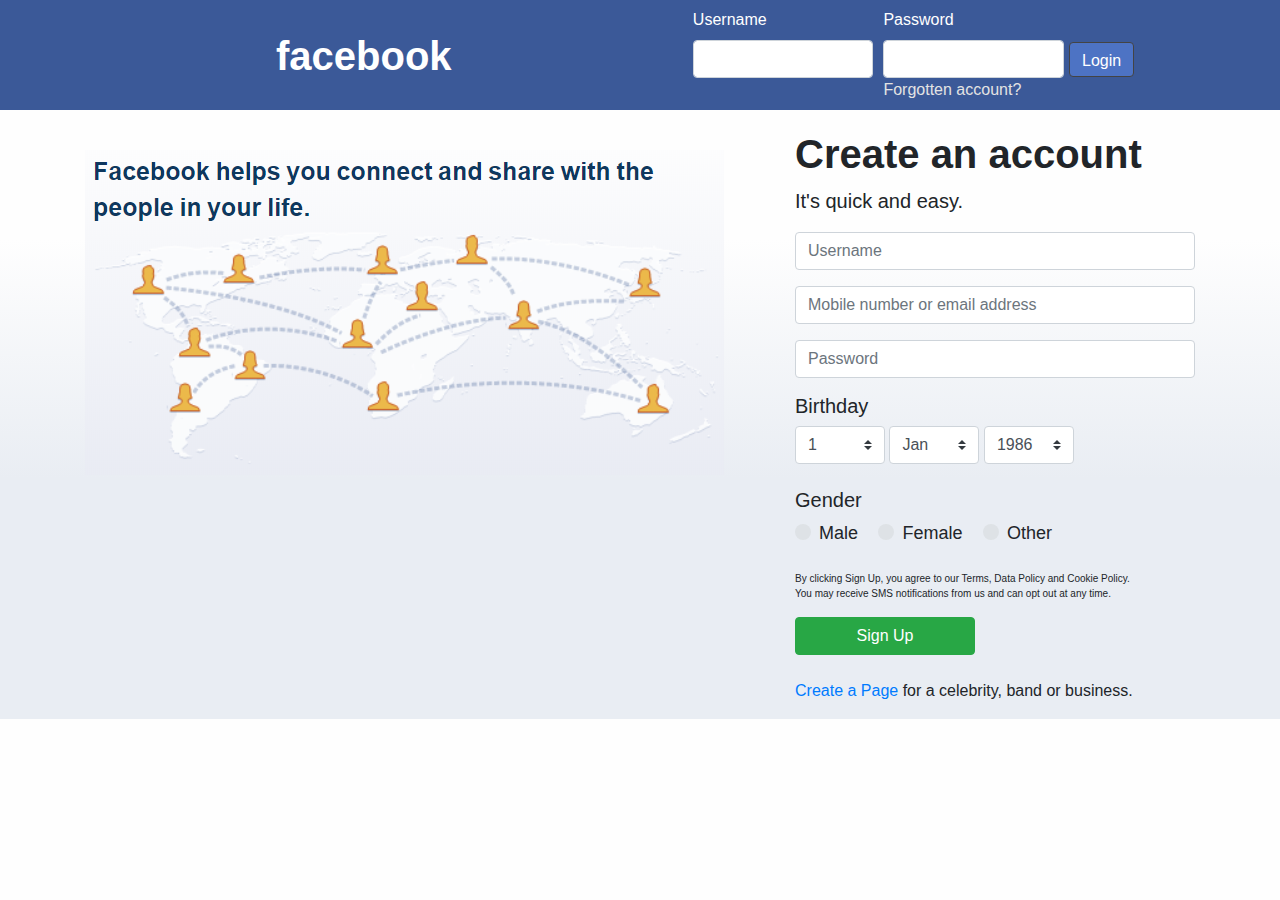
<file: index.html>
<!DOCTYPE html>
<html>
  <head>
    <link
      rel="stylesheet"
      href="https://maxcdn.bootstrapcdn.com/bootstrap/4.0.0/css/bootstrap.min.css"
      integrity="sha384-Gn5384xqQ1aoWXA+058RXPxPg6fy4IWvTNh0E263XmFcJlSAwiGgFAW/dAiS6JXm"
      crossorigin="anonymous"
    />
    <link rel="stylesheet" type="text/css" href="login.css" />
  </head>
  <body>
    <nav class="navbar navbar-light" id="facebook">
      <a
        class="navbar-brand"
        href="#"
        style="
          color: white;
          font-weight: 700;
          font-size: 40px;
          margin-left: 260px;
          margin-top: -30px;
        "
        >facebook</a
      >
      <form id="form" action="feed.html" method="GET">
        <div class="form-row">
          <div class="form-group col-md-6">
            <label for="input" id="colors">Username</label>
            <input type="text" class="form-control" id="input" required/>
          </div>
          <div class="form-group col-md-6">
            <label for="inputPassword" id="colors">Password</label>
            <input type="password" class="form-control" id="inputPassword" required/>
            <a href="#"><p style="color: #e3e3e3;">Forgotten account?</p></a>
          </div>
          <button type="button" class="btn btn-light" id="login">Login</button>
        </div>
      </form>
    </nav>
    <div class="container">
      <div class="picture"><img src="Capture.PNG"></img></div>
      <div class="account">
        <h1 style="font-weight: 640;">Create an account</h1>
        <p style="font-size: 20px;">It's quick and easy.</p>
        <form>
          <div class="form-group row">
            <div class="col-sm-10">
              <input
                type="text"
                class="form-control"
                id="inputEmail3"
                placeholder="Username"
                style="width: 400px;"
                required
              />
            </div>
          </div>
          <div class="form-group row">
            <div class="col-sm-10">
              <input
                type="text"
                class="form-control"
                id="inputPassword2"
                placeholder="Mobile number or email address"
                style="width: 400px;"
                required
              />
            </div>
          </div>
          <div class="form-group row">
            <div class="col-sm-10">
              <input
                type="password"
                class="form-control"
                id="inputPassword3"
                placeholder="Password"
                style="width: 400px;"
                required
              />
            </div>
          </div>
        </form>
        <h5>Birthday</h5>
        <select class="custom-select" id="select">
          <option selected>1</option>
          <option value="2">2</option>
          <option value="3">3</option>
          <option value="3">4</option>
          <option value="3">5</option>
          <option value="3">6</option>
          <option value="3">7</option>
          <option value="3">8</option>
          <option value="3">9</option>
          <option value="3">10</option>
          <option value="3">11</option>
          <option value="3">12</option>
          <option value="3">13</option>
          <option value="3">14</option>
          <option value="3">15</option>
          <option value="3">16</option>
          <option value="3">17</option>
          <option value="3">18</option>
          <option value="3">19</option>
          <option value="3">20</option>
          <option value="3">21</option>
          <option value="3">22</option>
          <option value="3">23</option>
          <option value="3">24</option>
          <option value="3">25</option>
          <option value="3">26</option>
          <option value="3">27</option>
          <option value="3">28</option>
          <option value="3">29</option>
          <option value="3">30</option>
          <option value="3">31</option>
        </select>
        <select class="custom-select" id="select">
          <option selected>Jan</option>
          <option value="2">Feb</option>
          <option value="3">Mar</option>
          <option value="3">Apr</option>
          <option value="3">May</option>
          <option value="3">Jun</option>
          <option value="3">Jul</option>
          <option value="3">Aug</option>
          <option value="3">Sep</option>
          <option value="3">Oct</option>
          <option value="3">Nov</option>
          <option value="3">Dec</option>
        </select>
        <select class="custom-select" id="select">
          <option selected>1986</option>
          <option value="3">1987</option>
          <option value="3">1989</option>
          <option value="3">1990</option>
          <option value="3">1991</option>
          <option value="3">1992</option>
          <option value="3">1993</option>
          <option value="3">1994</option>
          <option value="3">1995</option>
          <option value="3">1996</option>
          <option value="3">1997</option>
          <option value="3">1998</option>
          <option value="2">1999</option>
          <option value="3">2000</option>
          <option value="3">2001</option>
          <option value="3">2002</option>
          <option value="3">2003</option>
          <option value="3">2004</option>
          <option value="3">2005</option>
          <option value="3">2006</option>
          <option value="3">2007</option>
          <option value="3">2009</option>
          <option value="3">2010</option>
          <option value="3">2011</option>
          <option value="3">2012</option>
          <option value="3">2013</option>
          <option value="3">2014</option>
          <option value="3">2015</option>
          <option value="3">2016</option>
          <option value="3">2017</option>
        </select>
        <br /><br />
        <h5>Gender</h5>
        <div class="custom-control custom-radio custom-control-inline">
          <input
            type="radio"
            id="customRadioInline1"
            name="customRadioInline1"
            class="custom-control-input"
          />
          <label class="custom-control-label" for="customRadioInline1"
            style="font-size: 18px;">Male</label
          >
        </div>
        <div class="custom-control custom-radio custom-control-inline">
          <input
            type="radio"
            id="customRadioInline2"
            name="customRadioInline1"
            class="custom-control-input"
          />
          <label class="custom-control-label" for="customRadioInline2"
          style="font-size: 18px;">Female</label
          >
        </div>
        <div class="custom-control custom-radio custom-control-inline">
          <input
            type="radio"
            id="customRadioInline3"
            name="customRadioInline1"
            class="custom-control-input"
          />
          <label class="custom-control-label" for="customRadioInline3"
          style="font-size: 18px;">Other</label
          >
        </div>
        <br /><br />
        <p style="font-size: 10px;">
          By clicking Sign Up, you agree to our Terms, Data Policy and Cookie
          Policy.<br />
          You may receive SMS notifications from us and can opt out at any time.
        </p>
        <button type="button" class="btn btn-success" id="sign-up">Sign Up</button>
        <br><br>
        <p><a href="#">Create a Page</a> for a celebrity, band or business.</p>
      </div>
    </div>
    <script
      src="https://code.jquery.com/jquery-3.2.1.slim.min.js"
      integrity="sha384-KJ3o2DKtIkvYIK3UENzmM7KCkRr/rE9/Qpg6aAZGJwFDMVNA/GpGFF93hXpG5KkN"
      crossorigin="anonymous"
    ></script>
    <script
      src="https://cdnjs.cloudflare.com/ajax/libs/popper.js/1.12.9/umd/popper.min.js"
      integrity="sha384-ApNbgh9B+Y1QKtv3Rn7W3mgPxhU9K/ScQsAP7hUibX39j7fakFPskvXusvfa0b4Q"
      crossorigin="anonymous"
    ></script>
    <script
      src="https://maxcdn.bootstrapcdn.com/bootstrap/4.0.0/js/bootstrap.min.js"
      integrity="sha384-JZR6Spejh4U02d8jOt6vLEHfe/JQGiRRSQQxSfFWpi1MquVdAyjUar5+76PVCmYl"
      crossorigin="anonymous"
    ></script>
    <script src="design.js"></script>
    </body>
</html>
</file>
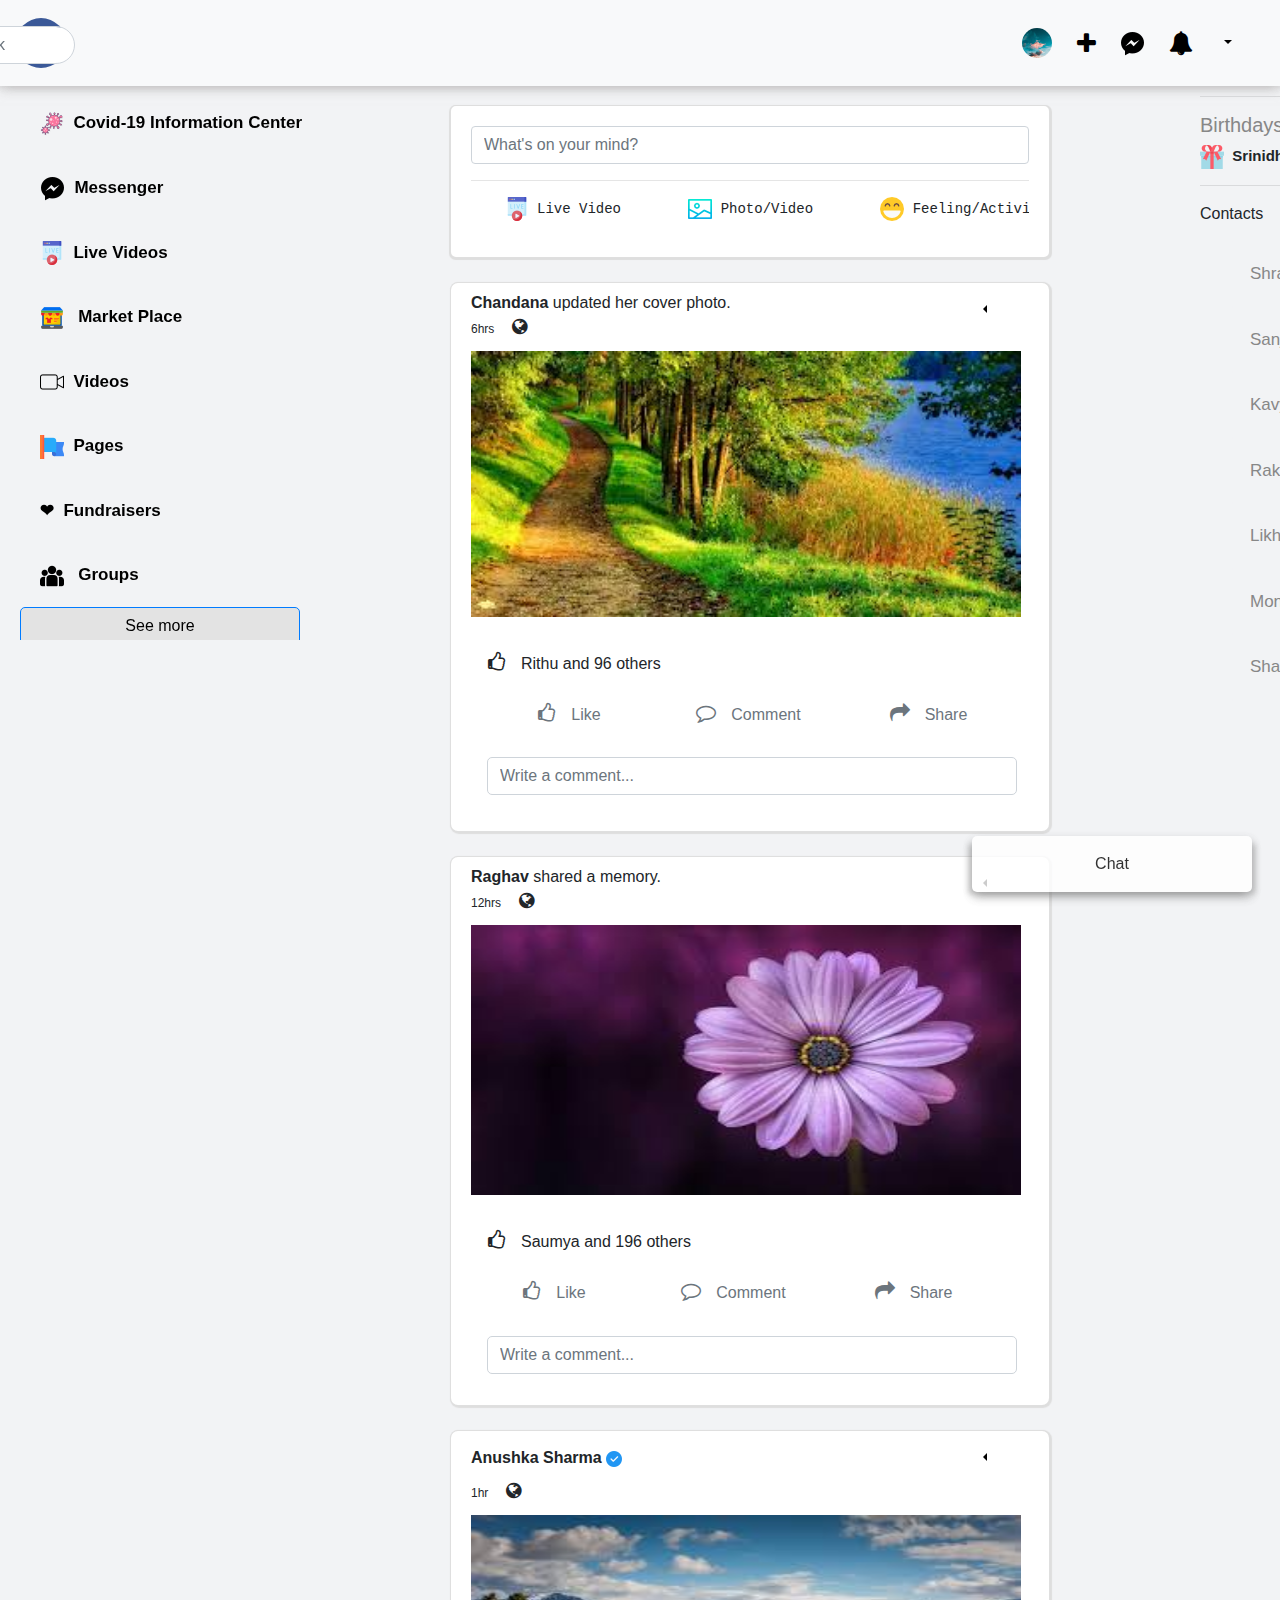
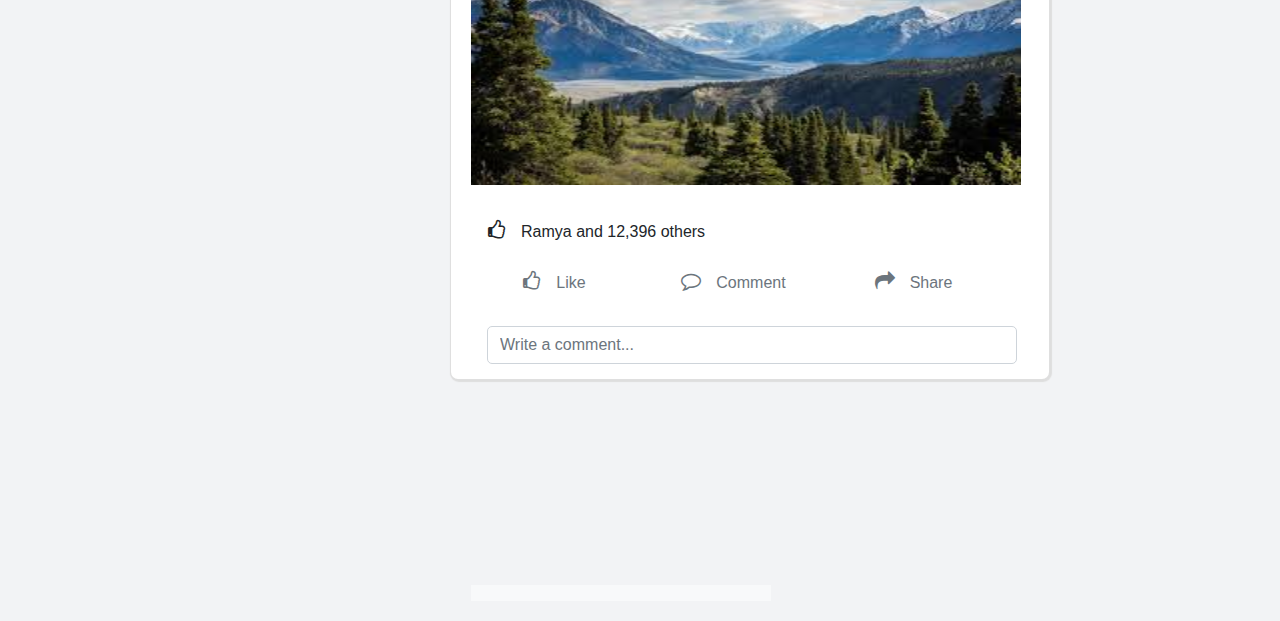
<file: feed.html>
<!DOCTYPE html>
<html>
  <head>
    <link
      rel="stylesheet"
      href="https://maxcdn.bootstrapcdn.com/bootstrap/4.0.0/css/bootstrap.min.css"
      integrity="sha384-Gn5384xqQ1aoWXA+058RXPxPg6fy4IWvTNh0E263XmFcJlSAwiGgFAW/dAiS6JXm"
      crossorigin="anonymous"
    />
    <link
      rel="stylesheet"
      href="https://cdnjs.cloudflare.com/ajax/libs/font-awesome/4.7.0/css/font-awesome.min.css"
    />
    <link rel="stylesheet" type="text/css" href="style.css" />
  </head>
  <body>
    <div class="container-fluid">
      <nav class="navbar sticky-top navbar-light bg-light" id="navbar">
        <a href="#" class="fa fa-facebook"></a>
        <nav class="navbar navbar-light bg-light">
          <form class="form-inline">
            <input
              class="form-control mr-sm-2"
              type="search"
              placeholder="&#128269; Search Facebook"
              aria-label="Search"
              id="input-field"
            />
          </form>
          <img src="sky.jpg" style="height:30px;width:30px;border-radius: 50%;">&nbsp;&nbsp;
          <a href=# style="color: black;"><i class="fa fa-plus" style="font-size: 24px;"></i></a>
          <a href="#">&nbsp;&nbsp;<img src="messenger.png" alt="messenger" /></a>
          &nbsp;&nbsp;<a href=# style="color: black;"><i class="fa fa-bell" style="font-size: 24px;"></i></a>
            <a class="nav-link dropdown-toggle" href="#" id="navbarDropdown" role="button" data-toggle="dropdown" aria-haspopup="true" aria-expanded="false" style="color: black;">
            </a>
            <div class="dropdown-menu" id="dropdown">
              <a class="dropdown-item" href="#">See your profile</a>
              <hr>
              <a class="dropdown-item" href="#">Give Feedback</a>
              <hr>
              <a class="dropdown-item" href="#">Settings & Privacy</a>
              <a class="dropdown-item" href="#">Help & Support</a>
              <a class="dropdown-item" href="#">Dark mode<label class = "switch">
                <input type="checkbox">
                <span class="slider round"></span>
              </label></a>
              <a class="dropdown-item" href="#">Switch to classic facebook</a>
              <a class="dropdown-item" href="index.html">Log Out</a>
              <p style="font-size: 10px;margin-left: 20px;">Privacy·Terms· Advertising·Ad choices·<br>Cookies·Facebook © 2020</p>
            </div>
        </nav>
      </nav>
    </div>
    <div class="grid">
      <div class="scrl">
      <div class="btn-group-vertical" id="Sidebar">
        <button type="button" class="btn btn-secondary" id="buttons">
          <img src="bacteria.png">&nbsp;&nbsp;Covid-19 Information Center
        </button>
        <button type="button" class="btn btn-secondary" id="buttons">
          <img src="messenger.png">&nbsp;&nbsp;Messenger
        </button>
        <button type="button" class="btn btn-secondary" id="buttons">
          <img src="play.png">&nbsp;&nbsp;Live Videos
        </button>
        <button type="button" class="btn btn-secondary" id="buttons">
          <img src="shopping.png">&nbsp;&nbsp; Market Place
        </button>
        <button type="button" class="btn btn-secondary" id="buttons">
          <img src="electronics (2).png">&nbsp;&nbsp;Videos
        </button>
        <button type="button" class="btn btn-secondary" id="buttons">
          <img src="symbol.png">&nbsp;&nbsp;Pages
        </button>
        <button type="button" class="btn btn-secondary" id="buttons">
          ❤&nbsp;&nbsp;Fundraisers
        </button>
        <button type="button" class="btn btn-secondary" id="buttons">
          <img src="men.png">&nbsp;&nbsp; Groups
        </button>
        <a class="btn btn-primary" data-toggle="collapse" href="#collapseExample" role="button" aria-expanded="false" aria-controls="collapseExample" id="collapse">
         See more
        </a>
        <div class="collapse" id="collapseExample">
          <div class="card card-body" id="border">
            <button type="button" class="btn btn-secondary" id="buttons">
              <img src="game.png">&nbsp;&nbsp;Games
            </button>
            <button type="button" class="btn btn-secondary" id="buttons">
              <img src="shapes.png">&nbsp;&nbsp;Saved
            </button>
            <button type="button" class="btn btn-secondary" id="buttons">
              <img src="business.png">&nbsp;&nbsp;Jobs
            </button>
            <button type="button" class="btn btn-secondary" id="buttons">
              <img src="weather.png">&nbsp;&nbsp;Weather
            </button>
          </div>
        </div>
    </div>
  </div>
      <div class="feed">
        <div class="card" id="card">
          <div class="card-body" >
            <input
              class="form-control mr-sm-2"
              type="search"
              placeholder="What's on your mind?"
              aria-label="Search"
              id="Search-Bar"
            />
            <hr />
            <pre class="tab">    <img src="play.png"> Live Video        <img src="interface.png"> Photo/Video        <img src="smileys.png"> Feeling/Activity</pre>
          </div>
        </div>
        <br />
        <div class="card" id="photos">
          <div class="card-body" >
            <div class="card-head">
            <div class="card-text">
              <span><b>Chandana</b> updated her cover photo.<br></span>
              <span class="hours" style="font-size: 12px;">6hrs</span><i class="fa fa-globe" style="font-size:18px"></i>
            </div>
            <div class="btn-group dropleft">
              <button type="button" class="btn btn-secondary dropdown-toggle" data-toggle="dropdown" aria-haspopup="true" aria-expanded="false" id="drp-left">
              </button>
              <div class="dropdown-menu" >
                <a class="dropdown-item" href="#">Save Post</a>
                <div class="dropdown-divider"></div>
                <a class="dropdown-item" href="#">Turn on notifications for this post</a>
                <a class="dropdown-item" href="#">Embed</a>
                <div class="dropdown-divider"></div>
                <a class="dropdown-item" href="#">Hide Post</a>
                <a class="dropdown-item" href="#">Unfollow</a>
                <a class="dropdown-item" href="#">Find support or repost post</a>
              </div>
            </div>
              <img src="ature1.jpg" alt="Responsive image" id="thumbnail"><br>
              <p class="ppl-likes"><i class="fa fa-thumbs-o-up" style="font-size:20px;"></i>Rithu and  96 others</p>
              <div class="likes">
              <div><button type="button" class="btn btn-outline-secondary" style="width:180px;" id="style"><i class="fa fa-thumbs-o-up" style="font-size:20px;margin-top: -20px;"></i>Like</button></div>
              <div><button type="button" class="btn btn-outline-secondary"  style="width:180px" id="style"><i class="fa fa-comment-o" style="font-size:20px;margin-top: -20px;"></i>Comment</button></div>
              <div><button type="button" class="btn btn-outline-secondary"  style="width:180px" id="style"><i class="fa fa-share" style="font-size:20px;margin-top: -20px;"></i>Share</button></div>
              </div>
              <nav class="navbar navbar-light bg-light">
                <form class="form-inline">
                  <input class="form-control mr-sm-2" type="search" placeholder="Write a comment..." aria-label="Search" id="cmnt-sec">
                </form>
              </nav>
            </div>
            </div>
      </div>
      <br>
      <div class="second">
        <div class="card" style="width: 37.5rem;height:550px;" id="photos">
          <div class="card-body">
            <div class="card-head">
            <div class="card-text">
              <span><b>Raghav</b> shared a memory.<br></span>
              <span class="hours" style="font-size: 12px;">12hrs</span><i class="fa fa-globe" style="font-size:18px"></i>
            </div>
            <div class="btn-group dropleft">
              <button type="button" class="btn btn-secondary dropdown-toggle" data-toggle="dropdown" aria-haspopup="true" aria-expanded="false" id="drp-left">
              </button>
              <div class="dropdown-menu" >
                <a class="dropdown-item" href="#">Save Post</a>
                <div class="dropdown-divider"></div>
                <a class="dropdown-item" href="#">Turn on notifications for this post</a>
                <a class="dropdown-item" href="#">Embed</a>
                <div class="dropdown-divider"></div>
                <a class="dropdown-item" href="#">Hide Post</a>
                <a class="dropdown-item" href="#">Unfollow</a>
                <a class="dropdown-item" href="#">Find support or repost post</a>
              </div>
            </div>
              <img src="flower1.jpg" alt="Responsive image" id="thumbnail" style="height:270px"><br>
              <p class="ppl-likes"><i class="fa fa-thumbs-o-up" style="font-size:20px;"></i>Saumya and  196 others</p>
              <div class="likes">
              <div><button type="button" class="btn btn-outline-secondary" style="width:150px;" id="style"><i class="fa fa-thumbs-o-up" style="font-size:20px;margin-top: -20px;"></i>Like</button></div>
              <div><button type="button" class="btn btn-outline-secondary"  style="width:150px" id="style"><i class="fa fa-comment-o" style="font-size:20px;margin-top: -20px;"></i>Comment</button></div>
              <div><button type="button" class="btn btn-outline-secondary"  style="width:150px" id="style"><i class="fa fa-share" style="font-size:20px;margin-top: -20px;"></i>Share</button></div>
              </div>
              <nav class="navbar navbar-light bg-light">
                <form class="form-inline">
                  <input class="form-control mr-sm-2" type="search" placeholder="Write a comment..." aria-label="Search" id="cmnt-sec">
                </form>
              </nav>
            </div>
            </div>
      </div>
      </div>
      <br>
      <div class="third">
        <div class="card" style="width: 37.5rem;height:550px;" id="photos">
          <div class="card-body">
            <div class="card-head">
            <div class="card-text">
              <span><b>Anushka Sharma</b> <img src="shapes-and-symbols.png"><br></span>
              <span class="hours" style="font-size: 12px;">1hr</span><i class="fa fa-globe" style="font-size:18px"></i>
            </div>
            <div class="btn-group dropleft">
              <button type="button" class="btn btn-secondary dropdown-toggle" data-toggle="dropdown" aria-haspopup="true" aria-expanded="false" id="drp-left">
              </button>
              <div class="dropdown-menu" >
                <a class="dropdown-item" href="#">Save Post</a>
                <div class="dropdown-divider"></div>
                <a class="dropdown-item" href="#">Turn on notifications for this post</a>
                <a class="dropdown-item" href="#">Embed</a>
                <div class="dropdown-divider"></div>
                <a class="dropdown-item" href="#">Hide Post</a>
                <a class="dropdown-item" href="#">Unfollow</a>
                <a class="dropdown-item" href="#">Find support or repost post</a>
              </div>
            </div>
              <img src="maountain.jpg" alt="Responsive image" id="thumbnail" style="height:270px"><br>
              <p class="ppl-likes"><i class="fa fa-thumbs-o-up" style="font-size:20px;"></i>Ramya and  12,396 others</p>
              <div class="likes">
              <div><button type="button" class="btn btn-outline-secondary" style="width:150px;" id="style"><i class="fa fa-thumbs-o-up" style="font-size:20px;margin-top: -20px;"></i>Like</button></div>
              <div><button type="button" class="btn btn-outline-secondary"  style="width:150px" id="style"><i class="fa fa-comment-o" style="font-size:20px;margin-top: -20px;"></i>Comment</button></div>
              <div><button type="button" class="btn btn-outline-secondary"  style="width:150px" id="style"><i class="fa fa-share" style="font-size:20px;margin-top: -20px;"></i>Share</button></div>
              </div>
              <nav class="navbar navbar-light bg-light">
                <form class="form-inline">
                  <input class="form-control mr-sm-2" type="search" placeholder="Write a comment..." aria-label="Search" id="cmnt-sec">
                </form>
              </nav>
            </div>
          </div>
      </div>
    </div>
    </div>
      <div class="card" id="birthdays">
        <div class="card-body">
          <hr>
          <h5 style="color: #878787;">Birthdays</h5>
          <p style="font-size: 15px;"><img src="boxes.png">&nbsp;&nbsp;<b>Srinidhi</b> and <b>2 others</b> have birthday today</p>
          <hr />
        </div>
        <div class="options">
          <div class="contacts1">Contacts</div>
          <div><i class="fa fa-video-camera" style="font-size: 24px;"></i></div>
          <div><i class="fa fa-search" style="font-size: 24px;"></i></div>
          <div class="btn-group dropleft">
            <button type="button" class="btn btn-secondary dropdown-toggle" data-toggle="dropdown" aria-haspopup="true" aria-expanded="false" id="menu">
            </button>
            <div class="dropdown-menu" id="drp-menu">
              <a class="dropdown-item" href="#" >Chat Settings</a>
              <div class="dropdown-divider"></div>
              <a class="dropdown-item" href="#">Incoming Call Sounds <label class = "switch">
                <input type="checkbox">
                <span class="slider round"></span>
              </label></a>
              <a class="dropdown-item" href="#">Chat Sounds <label class = "switch">
                <input type="checkbox">
                <span class="slider round"></span>
              </label></a></a>
              <a class="dropdown-item" href="#">Chat Tabs<label class="switch">
                <input type="checkbox">
                <span class="slider round"></span>
              </label></a></a>
              <div class="dropdown-divider"></div>
              <a class="dropdown-item" href="#">Show Contacts <label class="switch">
                <input type="checkbox">
                <span class="slider round"></span>
              </label></a></a>
              <div class="dropdown-divider"></div>
              <a class="dropdown-item" href="#">Turn on Active Status</a>
              <a class="dropdown-item" href="#">Block Setting</a>
            </div>
          </div>
         </div>
          <div class="btn-group-vertical">
            <div class="contact-option">

            <button type="button" class="btn btn-secondary" id="buttons1">
              Shravanthi S
            </button>
            <button type="button" class="btn btn-secondary" id="buttons1">
              Sanjana P
            </button>
            <button type="button" class="btn btn-secondary" id="buttons1">
              Kavya Sathya
            </button>
            <button type="button" class="btn btn-secondary" id="buttons1">
              Rakshitha M
            </button>
            <button type="button" class="btn btn-secondary" id="buttons1">
              Likhitha R
            </button>
            <button type="button" class="btn btn-secondary" id="buttons1">
              Monica E
            </button>
            <button type="button" class="btn btn-secondary" id="buttons1">
              Sharadhi S
            </button>
            <button type="button" class="btn btn-secondary" id="buttons1">
              Chaitra M
            </button>
          </div>
          </div>
          </div>
      </div>
    </div>
    </button>
    <button class="open-button" onclick="openForm()">Chat</button>
    <div class="chat-popup" id="myForm">
      <form action="/action_page.php" class="form-container">
        <h1>Chat <button type="button" class="btn cancel" onclick="closeForm()" id="cancel"><p style="margin-top: -8px;margin-left: -5px;">X</p></button></h1>
    
        <label for="msg"><b>Message</b></label>
        <textarea placeholder="Type message.." name="msg" required></textarea>
    
        <button type="submit" class="btn">Send</button>
      </form>
    </div>
    <script>
    function openForm() {
      document.getElementById("myForm").style.display = "block";
    }
    
    function closeForm() {
      document.getElementById("myForm").style.display = "none";
    }
  </script>
    <script
      src="https://code.jquery.com/jquery-3.2.1.slim.min.js"
      integrity="sha384-KJ3o2DKtIkvYIK3UENzmM7KCkRr/rE9/Qpg6aAZGJwFDMVNA/GpGFF93hXpG5KkN"
      crossorigin="anonymous"
    ></script>
    <script
      src="https://cdnjs.cloudflare.com/ajax/libs/popper.js/1.12.9/umd/popper.min.js"
      integrity="sha384-ApNbgh9B+Y1QKtv3Rn7W3mgPxhU9K/ScQsAP7hUibX39j7fakFPskvXusvfa0b4Q"
      crossorigin="anonymous"
    ></script>
    <script
      src="https://maxcdn.bootstrapcdn.com/bootstrap/4.0.0/js/bootstrap.min.js"
      integrity="sha384-JZR6Spejh4U02d8jOt6vLEHfe/JQGiRRSQQxSfFWpi1MquVdAyjUar5+76PVCmYl"
      crossorigin="anonymous"
    ></script>
    <script src="design.js"></script>
  </body>
</html>
</file>
<file: login.css>
#facebook {
  background-color: #3b5998;
  height: 110px;
}
#colors {
  color: white;
}

#form {
  margin-right: 200px;
}
#login {
  margin-right: -170px;
  margin-top: 34px;
  background-color: #4d73c4;
  color: white;
  border: 0.5px solid #444444;
  height: 35px;
}
.details {
  background-color: white;
}

#select {
  width: 90px;
}
.account {
  float: right;
  margin-top: 20px;
}
#sign-up {
  width: 180px;
}
.picture {
  float: left;
  margin-top: 40px;
}
body {
  /* background-color: #e9edf3; */
  background-image: linear-gradient(#fefefe, #fefefe, #e9edf3, #e9edf3);
}
</file>
<file: style.css>
body {
  background-color: #f2f3f5;
}

.fa-facebook {
  background: #3b5998;
  color: white;
}
.fa {
  padding: 15px;
  font-size: 20px;
  width: 50px;
  text-align: center;
  text-decoration: none;
  border-radius: 50%;
}
.fa:hover {
  opacity: 0.7;
  /* color: white; */
}

#navbarDropdownMenuLink {
  background-color: #eee;
  color: black;
  border: none;
  border-radius: 50%;
  width: 40px;
}
.container {
  width: 100%;
}
#plus {
  color: black;
  /* margin-top: -25px; */
  /* margin-left: 520px; */
}
#bell {
  color: black;
  float: right;
}
.form-inline {
  margin-left: -450px;
  position: absolute;
  margin-top: -17px;
}
#buttons {
  background-color: #f2f3f5;
  color: black;
  padding: 20px;
  border: none;
  font-size: 17px;
  font-weight: bold;
  text-align: left;
  width: 300px;
}
#buttons1 {
  background-color: #f2f3f5;
  color: #878787;
  padding: 20px;
  border: none;
  font-size: 17px;
  font-weight: 500;
  text-align: left;
  width: 200px;
  margin-left: 50px;
}

#buttons:hover {
  background-color: #dee0e0;
}
.grid {
  display: grid;
  grid-template-columns: 300px 500px 300px;
  grid-gap: 160px;
}
#Search-Bar {
  width: 100%;
}

#photos {
  position: relative;
  box-shadow: 1px 1px 1px 1px #dedede;
  border-radius: 8px;
  width: 37.5rem;
  height: 550px;
}
#Sidebar {
  margin-left: 20px;
}
.scrl {
  position: fixed;
  z-index: 2;
  left: 0;
  top: 90px;
  overflow: auto;
  height: 550px;
}
#input-field {
  margin-left: -730px;
  border-radius: 20px;
  margin-top: 20px;
  position: fixed;
}
#navbar {
  margin-left: -15px;
  position: fixed;
  top: 0;
  /* overflow: hidden; */
  background-color: white;
  width: 100%;
  box-shadow: 7px 5px 5px -3px rgba(192, 190, 190, 0.4),
    0px 5px 10px rgba(192, 192, 192, 0.6),
    -7px 5px 5px -3px rgba(192, 191, 191, 0.4);
}
#birthdays {
  position: fixed;
  z-index: 2;
  left: 0;
  top: 60px;
  overflow-x: hidden;
  width: 450px;
  margin-left: 1180px;
  height: 650px;
  border: none;
  background-color: #f2f3f5;
}
#contacts {
  width: 10%;
  z-index: 2;
}
.options {
  margin-top: -35px;
  display: grid;
  grid-template-columns: 150px 50px 50px 50px;
}
.contacts1 {
  margin-top: 15px;
  margin-left: 20px;
}
#menu {
  background-color: #f2f3f5;
  color: black;
  height: 50px;
  margin-left: 10px;
  margin-top: 0px;
  border: none;
}
.switch {
  position: relative;
  display: inline-block;
  width: 60px;
  height: 34px;
  float: right;
}

.switch input {
  opacity: 0;
  width: 0;
  height: 0;
}

.slider {
  position: absolute;
  cursor: pointer;
  top: 0;
  left: 0;
  right: 0;
  bottom: 0;
  background-color: #ccc;
  -webkit-transition: 0.4s;
  transition: 0.4s;
}

.slider:before {
  position: absolute;
  content: "";
  height: 26px;
  width: 26px;
  left: 4px;
  bottom: 4px;
  background-color: white;
  -webkit-transition: 0.4s;
  transition: 0.4s;
}
.slider.round {
  border-radius: 34px;
}

.slider.round:before {
  border-radius: 50%;
}
input:checked + .slider {
  background-color: #2196f3;
}

input:focus + .slider {
  box-shadow: 0 0 1px #2196f3;
}

input:checked + .slider:before {
  -webkit-transform: translateX(26px);
  -ms-transform: translateX(26px);
  transform: translateX(26px);
}
#drp-menu {
  width: 300px;
  margin-right: 100px;
}
.card-head {
  display: grid;
  grid-template-columns: 300px 100px;
  grid-gap: 200px;
  position: relative;
}
.card-text {
  line-height: 0px;
}
#drp-left {
  background-color: white;
  color: black;
  margin-top: -15px;
  border: none;
  height: 40px;
}
#thumbnail {
  margin-top: -200px;
  width: 550px;
}
#comments {
  margin-top: -150px;
}
.likes {
  display: grid;
  grid-template-columns: 100px 100px 100px;
  margin-top: -120px;
  grid-gap: 80px;
  position: relative;
  margin-left: -500px;
}
#cmnt-sec {
  margin-top: -480px;
  width: 530px;
  margin-left: 450px;
  border-radius: 5px;
}
#style {
  text-align: center;
  height: 40px;
  border: none;
}
.ppl-likes {
  margin-top: -180px;
  width: 400px;
}
#card {
  box-shadow: 0.7px 0.7px 0.7px 0.7px #dedede;
  border-radius: 6px;
  margin-top: 5px;
  width: 600px;
}
.scroll {
  overflow: scroll;
  height: 450px;
}
#border {
  border: none;
  padding: 0;
}
.feed {
  margin-top: 100px;
  margin-left: 450px;
}
#collapse {
  background-color: #e3e3e3;
  width: 280px;
  border-radius: 5px;
  color: black;
}
#dropdown {
  margin-left: -120px;
  box-shadow: 7px 5px 5px -3px rgba(145, 145, 145, 0.4),
    0px 5px 10px rgba(92, 92, 92, 0.6),
    -7px 5px 5px -3px rgba(145, 145, 145, 0.4);
  border-radius: 5px;
}
/* .contact-option {
  margin-left: 30px;
} */
.open-button {
  background-color: white;
  color: black;
  padding: 16px 20px;
  border: none;
  cursor: pointer;
  opacity: 0.8;
  position: fixed;
  bottom: 8px;
  right: 28px;
  width: 280px;
  z-index: 10;
  /* border: 1px solid; */
  box-shadow: 7px 5px 5px -3px rgba(145, 145, 145, 0.4),
    0px 5px 10px rgba(92, 92, 92, 0.6),
    -7px 5px 5px -3px rgba(145, 145, 145, 0.4);
  border-radius: 5px;
}

/* The popup chat - hidden by default */
.chat-popup {
  display: none;
  position: fixed;
  bottom: 0;
  right: 15px;
  border: 3px solid #f1f1f1;
  z-index: 100;
  /* margin-top: -50px; */
  /* margin-bottom: -100px; */
}
.form-container {
  max-width: 300px;
  padding: 10px;
  background-color: white;
}

/* Full-width textarea */
.form-container textarea {
  width: 100%;
  padding: 15px;
  margin: 5px 0 22px 0;
  border: none;
  background: #f1f1f1;
  resize: none;
  min-height: 200px;
}
.form-container textarea:focus {
  background-color: #ddd;
  outline: none;
}

/* Set a style for the submit/send button */
.form-container .btn {
  background-color: #4caf50;
  color: white;
  padding: 16px 20px;
  border: none;
  cursor: pointer;
  width: 100%;
  margin-bottom: 10px;
  opacity: 0.8;
}

/* Add a red background color to the cancel button */
.form-container .cancel {
  background-color: red;
}

/* Add some hover effects to buttons */
.form-container .btn:hover,
.open-button:hover {
  opacity: 1;
}
#cancel {
  border-radius: 50%;
  height: 40px;
  width: 40px;
  background-color: white;
  color: black;
  margin-left: 130px;
}
#cancel:hover {
  background-color: grey;
}
.name {
  height: 30px;
  width: 150px;
  border: 1px solid;
  top: 0;
}
@media screen and (max-width: 600px) {
  .scrl {
    display: none;
  }
  #card {
    margin-left: -430px;
    width: 530px;
  }
  #photos {
    margin-left: -430px;
    width: 530px;
  }
}
</file>
